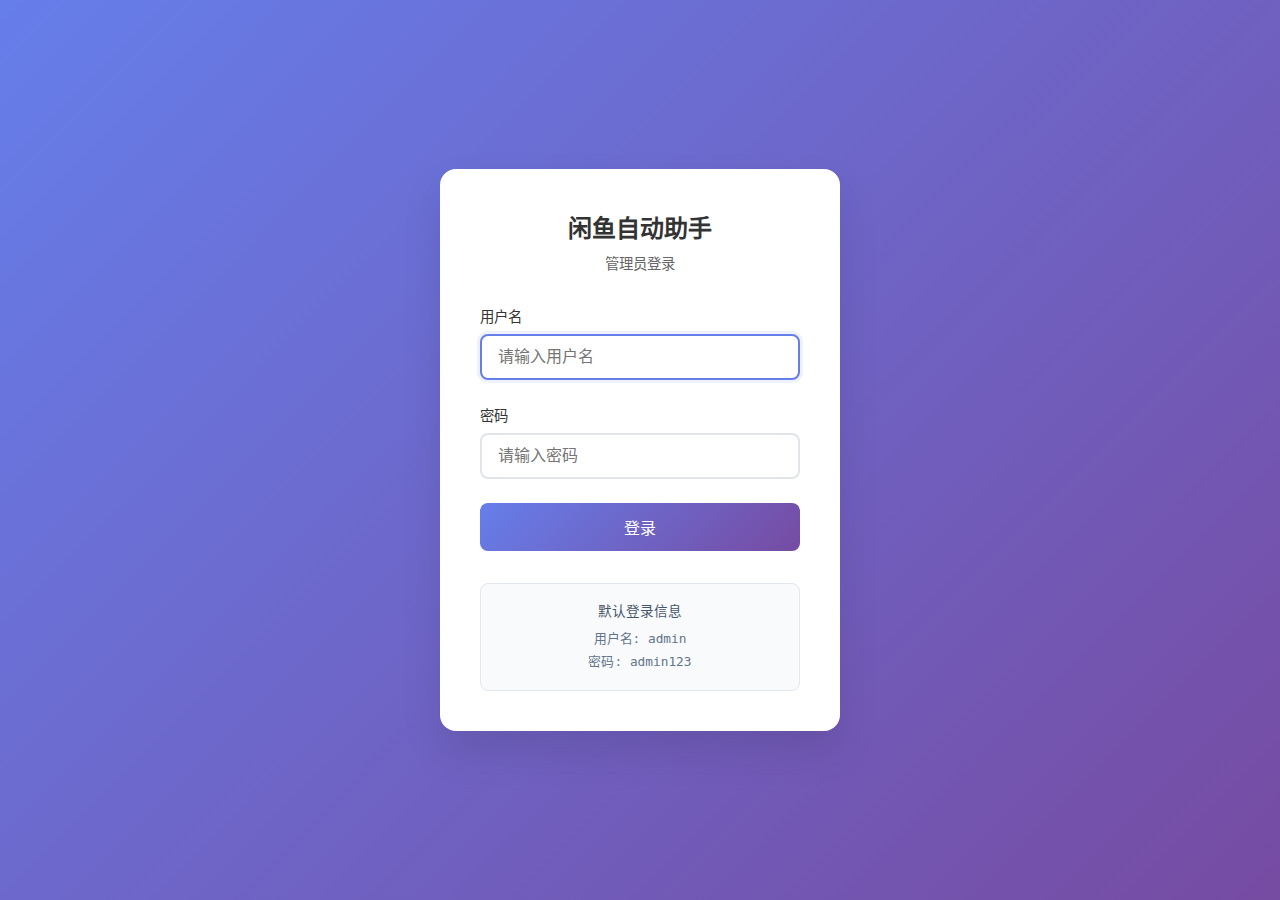
<file: templates/login.html>
<!DOCTYPE html>
<html lang="zh-CN">
<head>
    <meta charset="UTF-8">
    <meta name="viewport" content="width=device-width, initial-scale=1.0">
    <title>闲鱼自动助手 - 登录</title>
    <style>
        * {
            margin: 0;
            padding: 0;
            box-sizing: border-box;
        }

        body {
            font-family: -apple-system, BlinkMacSystemFont, 'Segoe UI', Roboto, 'Helvetica Neue', Arial, sans-serif;
            background: linear-gradient(135deg, #667eea 0%, #764ba2 100%);
            height: 100vh;
            display: flex;
            align-items: center;
            justify-content: center;
        }

        .login-container {
            background: white;
            padding: 2.5rem;
            border-radius: 1rem;
            box-shadow: 0 20px 40px rgba(0, 0, 0, 0.1);
            width: 100%;
            max-width: 400px;
            margin: 1rem;
        }

        .logo {
            text-align: center;
            margin-bottom: 2rem;
        }

        .logo h1 {
            color: #333;
            font-size: 1.5rem;
            font-weight: 600;
            margin-bottom: 0.5rem;
        }

        .logo p {
            color: #666;
            font-size: 0.9rem;
        }

        .form-group {
            margin-bottom: 1.5rem;
        }

        .form-group label {
            display: block;
            color: #333;
            font-weight: 500;
            margin-bottom: 0.5rem;
            font-size: 0.9rem;
        }

        .form-control {
            width: 100%;
            padding: 0.75rem 1rem;
            border: 2px solid #e1e5e9;
            border-radius: 0.5rem;
            font-size: 1rem;
            transition: border-color 0.2s ease;
            outline: none;
        }

        .form-control:focus {
            border-color: #667eea;
            box-shadow: 0 0 0 3px rgba(102, 126, 234, 0.1);
        }

        .login-btn {
            width: 100%;
            padding: 0.75rem;
            background: linear-gradient(135deg, #667eea 0%, #764ba2 100%);
            color: white;
            border: none;
            border-radius: 0.5rem;
            font-size: 1rem;
            font-weight: 500;
            cursor: pointer;
            transition: transform 0.2s ease;
            margin-bottom: 1rem;
        }

        .login-btn:hover:not(:disabled) {
            transform: translateY(-1px);
        }

        .login-btn:disabled {
            opacity: 0.6;
            cursor: not-allowed;
        }

        .alert {
            padding: 0.75rem 1rem;
            border-radius: 0.5rem;
            margin-bottom: 1rem;
            font-size: 0.9rem;
            display: none;
        }

        .alert-error {
            background: #fee2e2;
            color: #dc2626;
            border: 1px solid #fecaca;
        }

        .alert-success {
            background: #dcfce7;
            color: #166534;
            border: 1px solid #bbf7d0;
        }

        .loading-spinner {
            display: none;
            width: 20px;
            height: 20px;
            border: 2px solid transparent;
            border-top: 2px solid white;
            border-radius: 50%;
            animation: spin 1s linear infinite;
            margin-right: 0.5rem;
        }

        @keyframes spin {
            0% { transform: rotate(0deg); }
            100% { transform: rotate(360deg); }
        }

        .default-credentials {
            background: #f8fafc;
            border: 1px solid #e2e8f0;
            border-radius: 0.5rem;
            padding: 1rem;
            margin-top: 1rem;
            text-align: center;
        }

        .default-credentials h4 {
            color: #475569;
            font-size: 0.85rem;
            margin-bottom: 0.5rem;
            font-weight: 500;
        }

        .default-credentials p {
            color: #64748b;
            font-size: 0.8rem;
            margin: 0.25rem 0;
            font-family: monospace;
        }
    </style>
</head>
<body>
    <div class="login-container">
        <div class="logo">
            <h1>闲鱼自动助手</h1>
            <p>管理员登录</p>
        </div>

        <div id="alert" class="alert"></div>

        <form id="loginForm">
            <div class="form-group">
                <label for="username">用户名</label>
                <input 
                    type="text" 
                    class="form-control" 
                    id="username" 
                    name="username" 
                    required 
                    autocomplete="username"
                    placeholder="请输入用户名"
                >
            </div>

            <div class="form-group">
                <label for="password">密码</label>
                <input 
                    type="password" 
                    class="form-control" 
                    id="password" 
                    name="password" 
                    required 
                    autocomplete="current-password"
                    placeholder="请输入密码"
                >
            </div>

            <button type="submit" class="login-btn" id="loginBtn">
                <span class="loading-spinner" id="spinner"></span>
                登录
            </button>
        </form>

        <div class="default-credentials">
            <h4>默认登录信息</h4>
            <p>用户名: admin</p>
            <p>密码: admin123</p>
        </div>
    </div>

    <script>
        const loginForm = document.getElementById('loginForm');
        const loginBtn = document.getElementById('loginBtn');
        const spinner = document.getElementById('spinner');
        const alert = document.getElementById('alert');

        function showAlert(message, type = 'error') {
            alert.className = `alert alert-${type}`;
            alert.textContent = message;
            alert.style.display = 'block';
            
            if (type === 'success') {
                setTimeout(() => {
                    alert.style.display = 'none';
                }, 3000);
            }
        }

        function hideAlert() {
            alert.style.display = 'none';
        }

        function setLoading(loading) {
            loginBtn.disabled = loading;
            spinner.style.display = loading ? 'inline-block' : 'none';
            loginBtn.textContent = loading ? '' : '登录';
            if (loading) {
                loginBtn.appendChild(spinner);
                loginBtn.appendChild(document.createTextNode(' 登录中...'));
            }
        }

        loginForm.addEventListener('submit', async (e) => {
            e.preventDefault();
            hideAlert();

            const username = document.getElementById('username').value.trim();
            const password = document.getElementById('password').value;

            if (!username || !password) {
                showAlert('请输入用户名和密码');
                return;
            }

            setLoading(true);

            try {
                const response = await fetch('/api/login', {
                    method: 'POST',
                    headers: {
                        'Content-Type': 'application/json',
                    },
                    body: JSON.stringify({ username, password })
                });

                const data = await response.json();

                if (data.status === 'success') {
                    showAlert('登录成功，正在跳转...', 'success');
                    setTimeout(() => {
                        window.location.href = '/';
                    }, 1000);
                } else {
                    showAlert(data.message || '登录失败');
                }
            } catch (error) {
                showAlert('网络错误，请检查连接');
                console.error('Login error:', error);
            } finally {
                setLoading(false);
            }
        });

        // 回车键登录
        document.addEventListener('keypress', (e) => {
            if (e.key === 'Enter' && !loginBtn.disabled) {
                loginForm.dispatchEvent(new Event('submit'));
            }
        });

        // 自动聚焦用户名输入框
        document.getElementById('username').focus();
    </script>
</body>
</html>
</file>
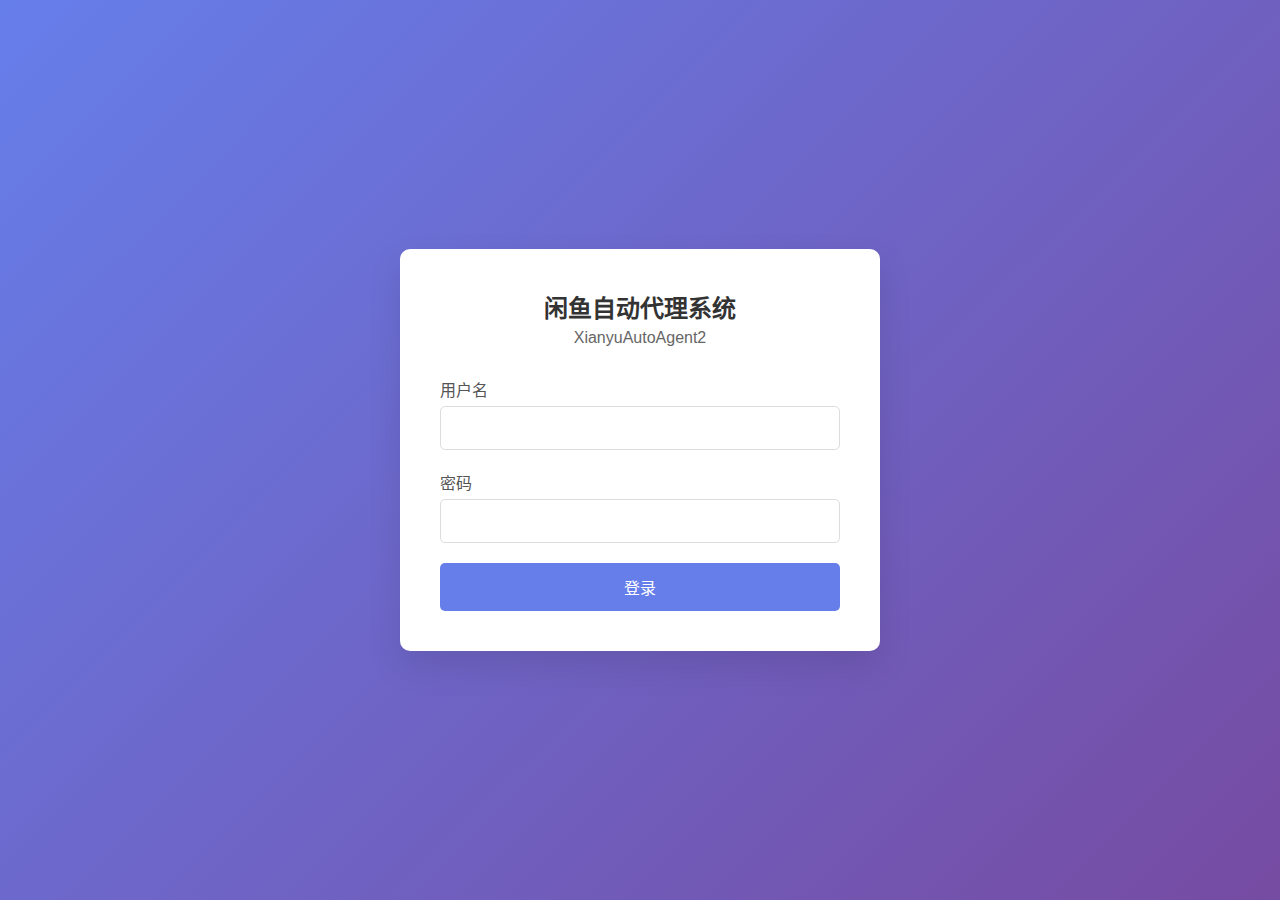
<file: web/templates/login.html>
<!DOCTYPE html>
<html lang="zh-CN">
<head>
    <meta charset="UTF-8">
    <meta name="viewport" content="width=device-width, initial-scale=1.0">
    <title>闲鱼自动代理系统 - 登录</title>
    <style>
        body {
            font-family: -apple-system, BlinkMacSystemFont, 'Segoe UI', Roboto, sans-serif;
            background: linear-gradient(135deg, #667eea 0%, #764ba2 100%);
            margin: 0;
            padding: 0;
            height: 100vh;
            display: flex;
            justify-content: center;
            align-items: center;
        }
        .login-container {
            background: white;
            padding: 40px;
            border-radius: 10px;
            box-shadow: 0 15px 35px rgba(0,0,0,0.1);
            width: 100%;
            max-width: 400px;
        }
        .logo {
            text-align: center;
            margin-bottom: 30px;
        }
        .logo h1 {
            color: #333;
            margin: 0;
            font-size: 24px;
        }
        .form-group {
            margin-bottom: 20px;
        }
        .form-group label {
            display: block;
            margin-bottom: 5px;
            color: #555;
            font-weight: 500;
        }
        .form-group input {
            width: 100%;
            padding: 12px;
            border: 1px solid #ddd;
            border-radius: 5px;
            font-size: 16px;
            box-sizing: border-box;
        }
        .form-group input:focus {
            outline: none;
            border-color: #667eea;
            box-shadow: 0 0 0 2px rgba(102, 126, 234, 0.2);
        }
        .login-btn {
            width: 100%;
            padding: 12px;
            background: #667eea;
            color: white;
            border: none;
            border-radius: 5px;
            font-size: 16px;
            cursor: pointer;
            transition: background 0.3s;
        }
        .login-btn:hover {
            background: #5a6fd8;
        }
        .error-message {
            color: #e74c3c;
            margin-top: 10px;
            text-align: center;
            display: none;
        }
    </style>
</head>
<body>
    <div class="login-container">
        <div class="logo">
            <h1>闲鱼自动代理系统</h1>
            <p style="color: #666; margin: 5px 0 0 0;">XianyuAutoAgent2</p>
        </div>
        
        <form id="loginForm">
            <div class="form-group">
                <label for="username">用户名</label>
                <input type="text" id="username" name="username" required>
            </div>
            
            <div class="form-group">
                <label for="password">密码</label>
                <input type="password" id="password" name="password" required>
            </div>
            
            <button type="submit" class="login-btn">登录</button>
            
            <div id="errorMessage" class="error-message"></div>
        </form>
    </div>

    <script>
        document.getElementById('loginForm').addEventListener('submit', async function(e) {
            e.preventDefault();
            
            const username = document.getElementById('username').value;
            const password = document.getElementById('password').value;
            const errorMessage = document.getElementById('errorMessage');
            
            try {
                const response = await fetch('/auth/login', {
                    method: 'POST',
                    headers: {
                        'Content-Type': 'application/json',
                    },
                    body: JSON.stringify({ username, password })
                });
                
                const data = await response.json();
                
                if (data.status === 'success') {
                    window.location.href = '/';
                } else {
                    errorMessage.textContent = data.message || '登录失败';
                    errorMessage.style.display = 'block';
                }
            } catch (error) {
                errorMessage.textContent = '网络错误，请重试';
                errorMessage.style.display = 'block';
            }
        });
    </script>
</body>
</html>
</file>
